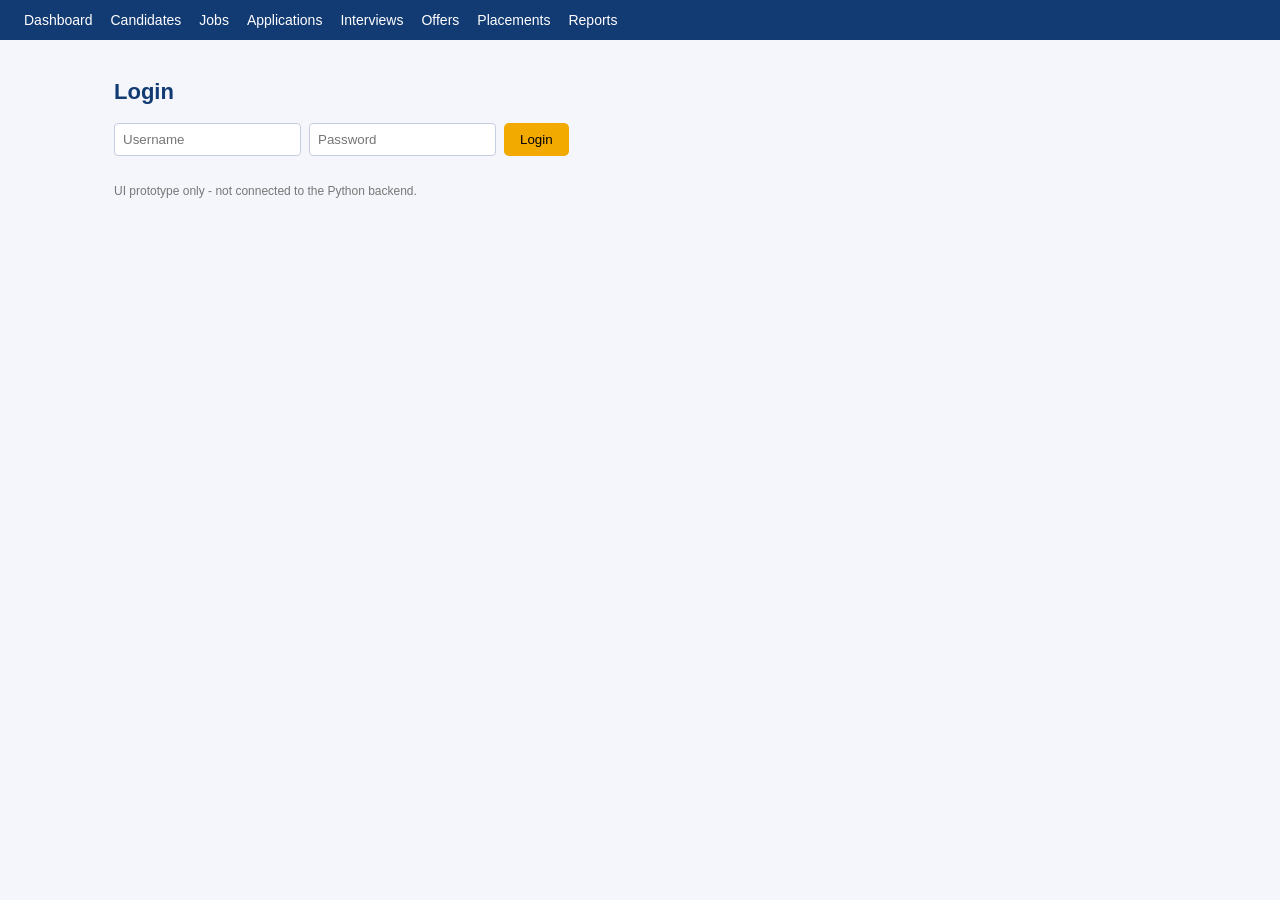
<file: index.html>
<!DOCTYPE html><html lang="en"><head><meta charset="utf-8"><meta name="viewport" content="width=device-width,initial-scale=1"><title>Login - RPMS</title><link rel="stylesheet" href="style.css"></head><body><nav><a href="dashboard.html">Dashboard</a><a href="candidates.html">Candidates</a><a href="jobs.html">Jobs</a><a href="applications.html">Applications</a><a href="interviews.html">Interviews</a><a href="offers.html">Offers</a><a href="placements.html">Placements</a><a href="reports.html">Reports</a></nav><main><h1>Login</h1><form onsubmit="return false"><input placeholder="Username"><input type="password" placeholder="Password"><button class="btn">Login</button></form><p class="note">UI prototype only - not connected to the Python backend.</p></main></body></html>
</file>
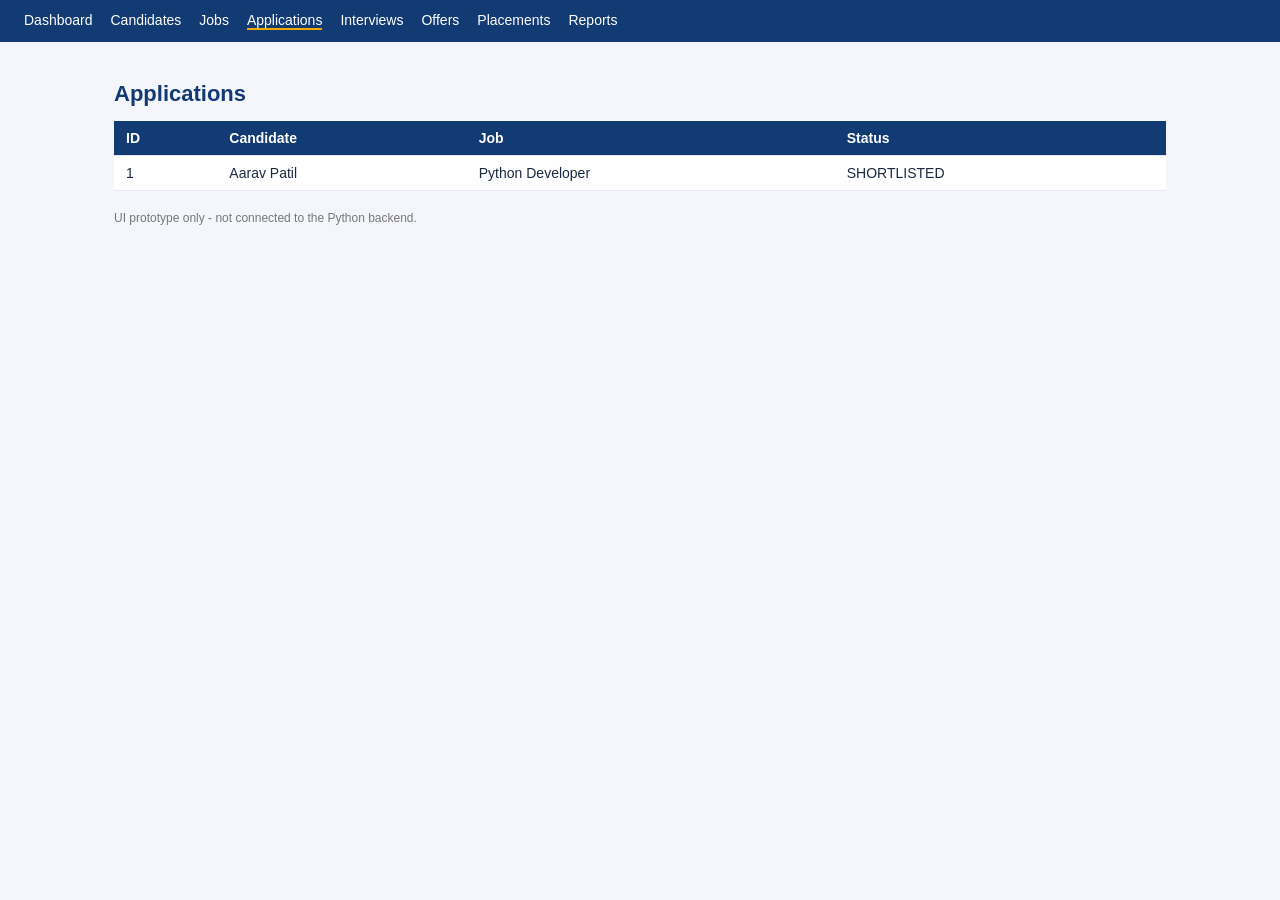
<file: applications.html>
<!DOCTYPE html><html lang="en"><head><meta charset="utf-8"><meta name="viewport" content="width=device-width,initial-scale=1"><title>Applications - RPMS</title><link rel="stylesheet" href="style.css"></head><body><nav><a href="dashboard.html">Dashboard</a><a href="candidates.html">Candidates</a><a href="jobs.html">Jobs</a><a href="applications.html" class=active>Applications</a><a href="interviews.html">Interviews</a><a href="offers.html">Offers</a><a href="placements.html">Placements</a><a href="reports.html">Reports</a></nav><main><h1>Applications</h1><table><tr><th>ID</th><th>Candidate</th><th>Job</th><th>Status</th></tr><tr><td>1</td><td>Aarav Patil</td><td>Python Developer</td><td>SHORTLISTED</td></tr></table><p class="note">UI prototype only - not connected to the Python backend.</p></main></body></html>
</file>
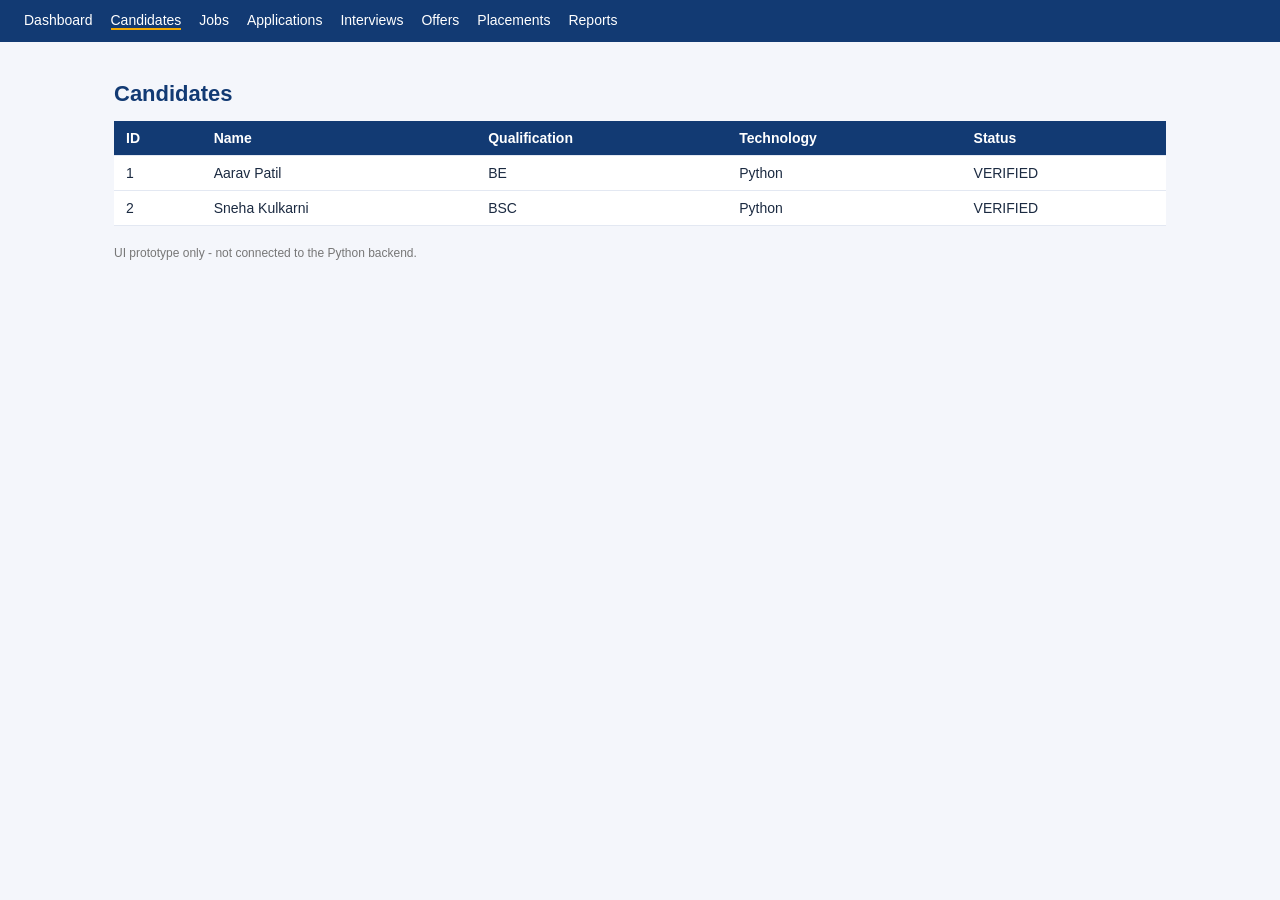
<file: candidates.html>
<!DOCTYPE html><html lang="en"><head><meta charset="utf-8"><meta name="viewport" content="width=device-width,initial-scale=1"><title>Candidates - RPMS</title><link rel="stylesheet" href="style.css"></head><body><nav><a href="dashboard.html">Dashboard</a><a href="candidates.html" class=active>Candidates</a><a href="jobs.html">Jobs</a><a href="applications.html">Applications</a><a href="interviews.html">Interviews</a><a href="offers.html">Offers</a><a href="placements.html">Placements</a><a href="reports.html">Reports</a></nav><main><h1>Candidates</h1><table><tr><th>ID</th><th>Name</th><th>Qualification</th><th>Technology</th><th>Status</th></tr><tr><td>1</td><td>Aarav Patil</td><td>BE</td><td>Python</td><td>VERIFIED</td></tr><tr><td>2</td><td>Sneha Kulkarni</td><td>BSC</td><td>Python</td><td>VERIFIED</td></tr></table><p class="note">UI prototype only - not connected to the Python backend.</p></main></body></html>
</file>
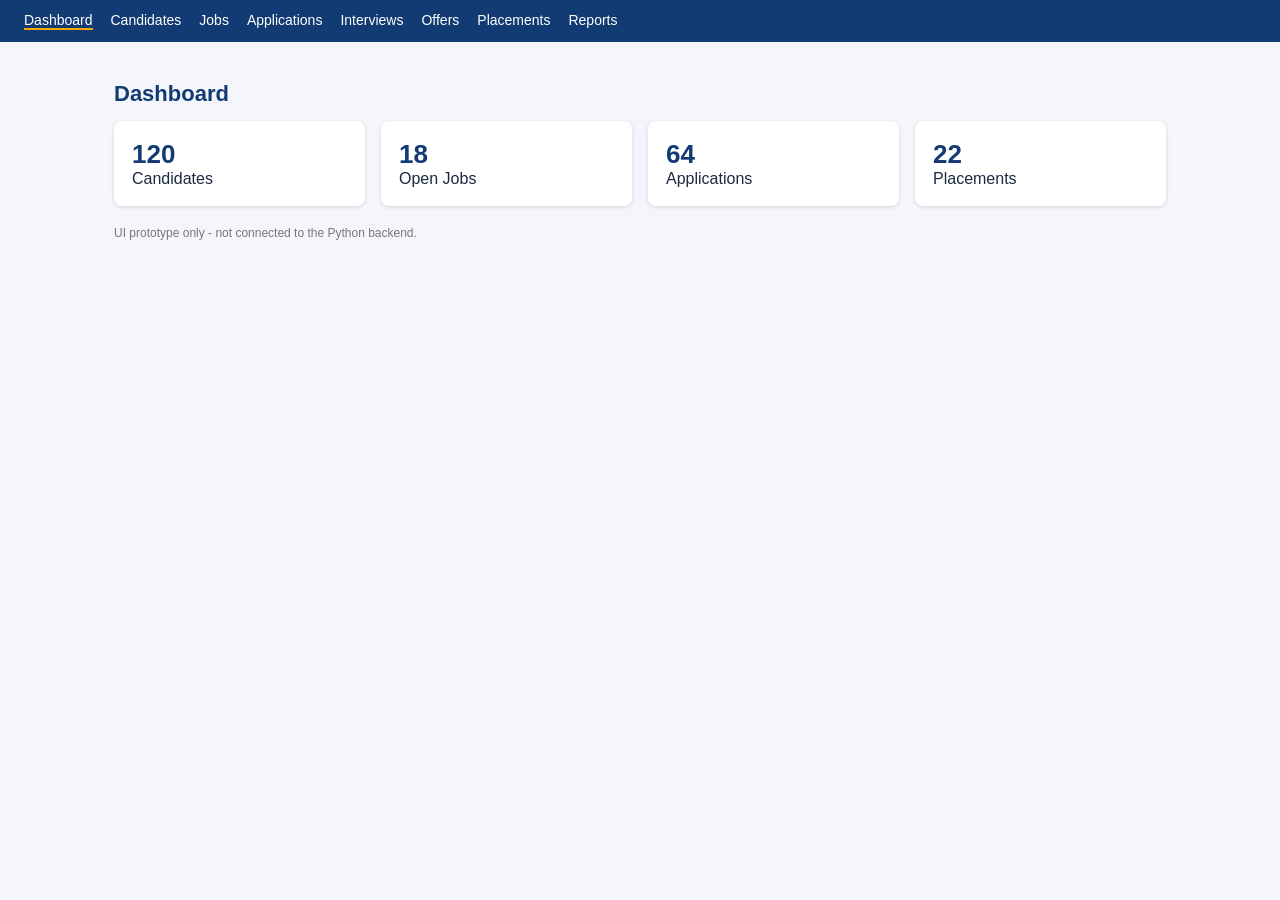
<file: dashboard.html>
<!DOCTYPE html><html lang="en"><head><meta charset="utf-8"><meta name="viewport" content="width=device-width,initial-scale=1"><title>Dashboard - RPMS</title><link rel="stylesheet" href="style.css"></head><body><nav><a href="dashboard.html" class=active>Dashboard</a><a href="candidates.html">Candidates</a><a href="jobs.html">Jobs</a><a href="applications.html">Applications</a><a href="interviews.html">Interviews</a><a href="offers.html">Offers</a><a href="placements.html">Placements</a><a href="reports.html">Reports</a></nav><main><h1>Dashboard</h1><div class="cards"><div class="card"><b>120</b>Candidates</div><div class="card"><b>18</b>Open Jobs</div><div class="card"><b>64</b>Applications</div><div class="card"><b>22</b>Placements</div></div><p class="note">UI prototype only - not connected to the Python backend.</p></main></body></html>
</file>
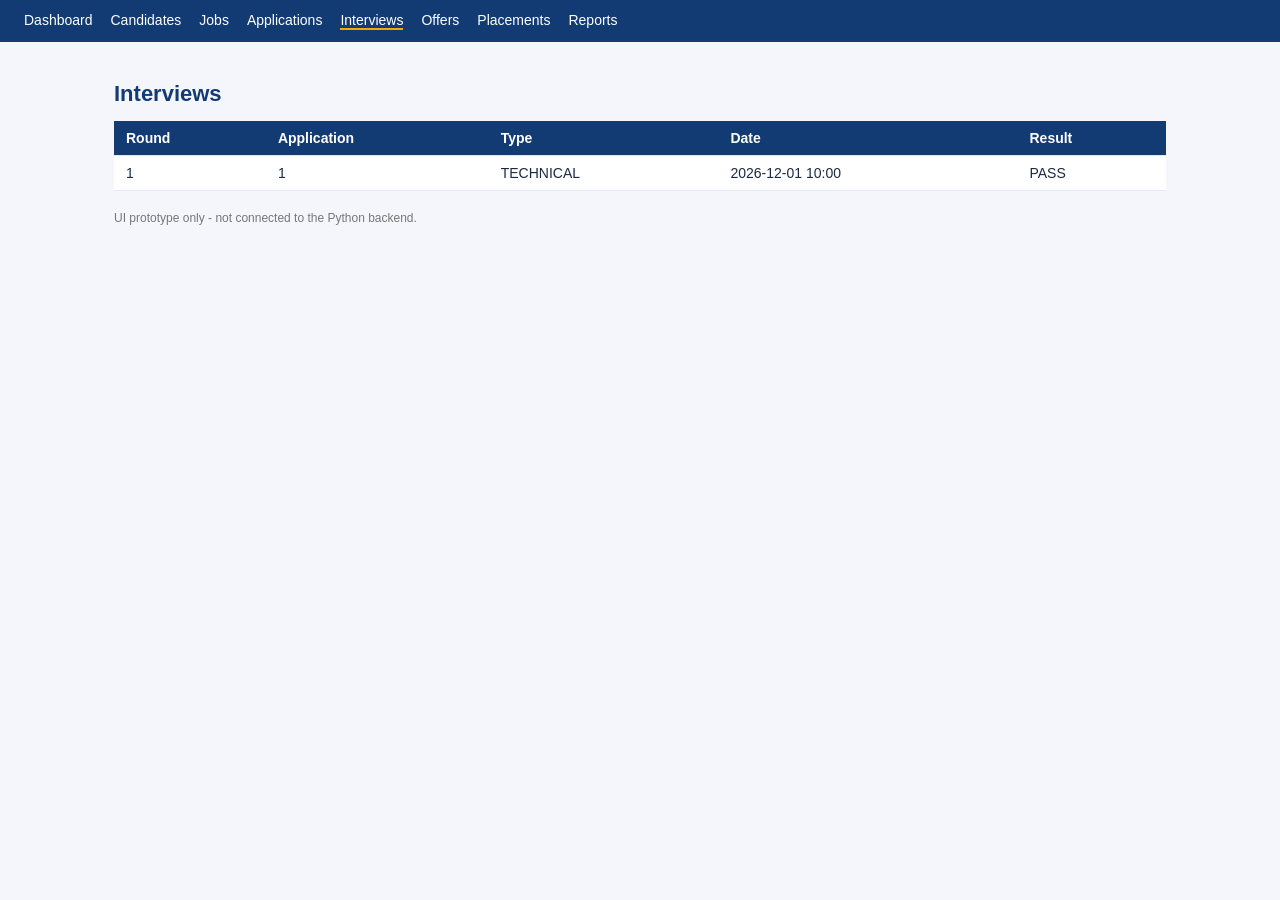
<file: interviews.html>
<!DOCTYPE html><html lang="en"><head><meta charset="utf-8"><meta name="viewport" content="width=device-width,initial-scale=1"><title>Interviews - RPMS</title><link rel="stylesheet" href="style.css"></head><body><nav><a href="dashboard.html">Dashboard</a><a href="candidates.html">Candidates</a><a href="jobs.html">Jobs</a><a href="applications.html">Applications</a><a href="interviews.html" class=active>Interviews</a><a href="offers.html">Offers</a><a href="placements.html">Placements</a><a href="reports.html">Reports</a></nav><main><h1>Interviews</h1><table><tr><th>Round</th><th>Application</th><th>Type</th><th>Date</th><th>Result</th></tr><tr><td>1</td><td>1</td><td>TECHNICAL</td><td>2026-12-01 10:00</td><td>PASS</td></tr></table><p class="note">UI prototype only - not connected to the Python backend.</p></main></body></html>
</file>
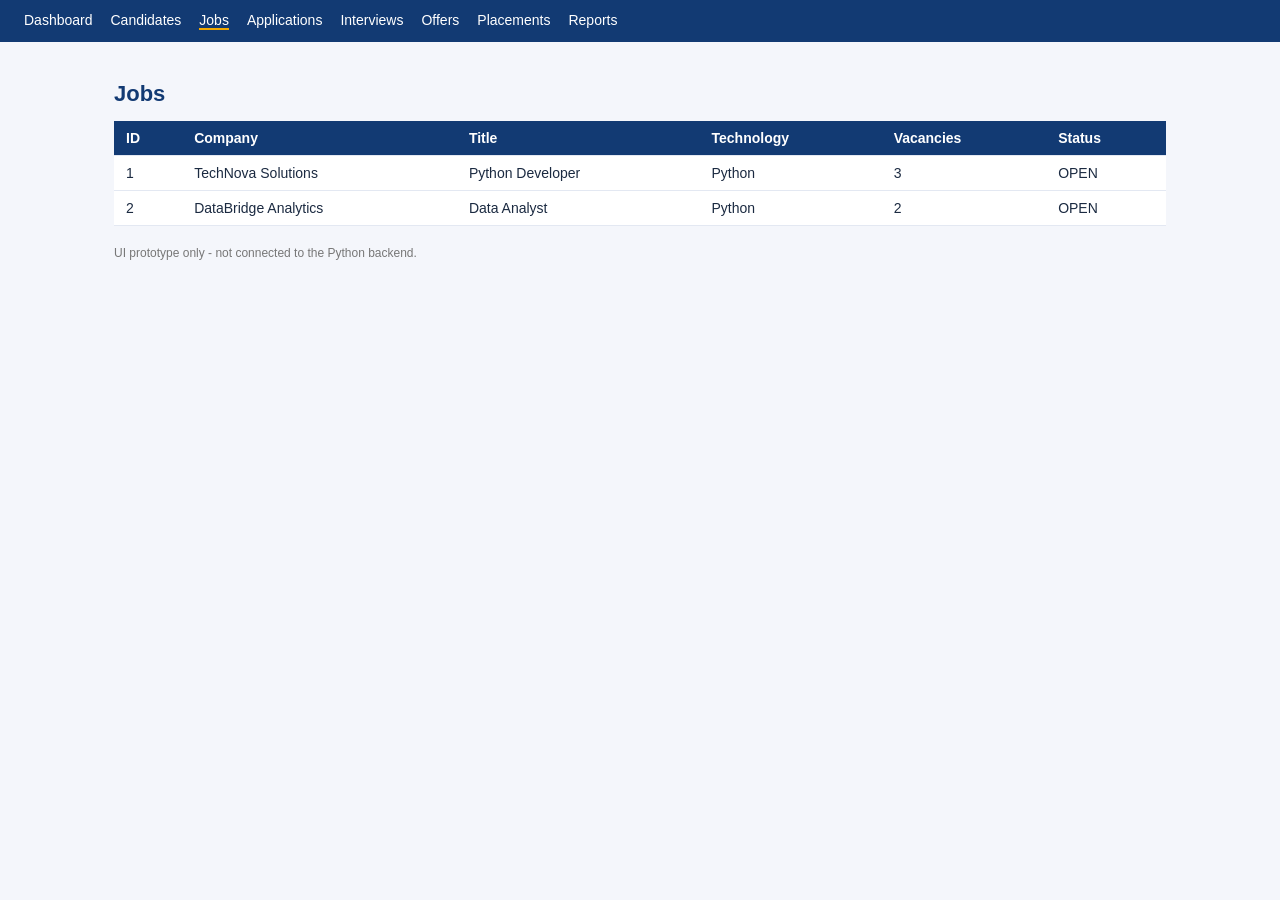
<file: jobs.html>
<!DOCTYPE html><html lang="en"><head><meta charset="utf-8"><meta name="viewport" content="width=device-width,initial-scale=1"><title>Jobs - RPMS</title><link rel="stylesheet" href="style.css"></head><body><nav><a href="dashboard.html">Dashboard</a><a href="candidates.html">Candidates</a><a href="jobs.html" class=active>Jobs</a><a href="applications.html">Applications</a><a href="interviews.html">Interviews</a><a href="offers.html">Offers</a><a href="placements.html">Placements</a><a href="reports.html">Reports</a></nav><main><h1>Jobs</h1><table><tr><th>ID</th><th>Company</th><th>Title</th><th>Technology</th><th>Vacancies</th><th>Status</th></tr><tr><td>1</td><td>TechNova Solutions</td><td>Python Developer</td><td>Python</td><td>3</td><td>OPEN</td></tr><tr><td>2</td><td>DataBridge Analytics</td><td>Data Analyst</td><td>Python</td><td>2</td><td>OPEN</td></tr></table><p class="note">UI prototype only - not connected to the Python backend.</p></main></body></html>
</file>
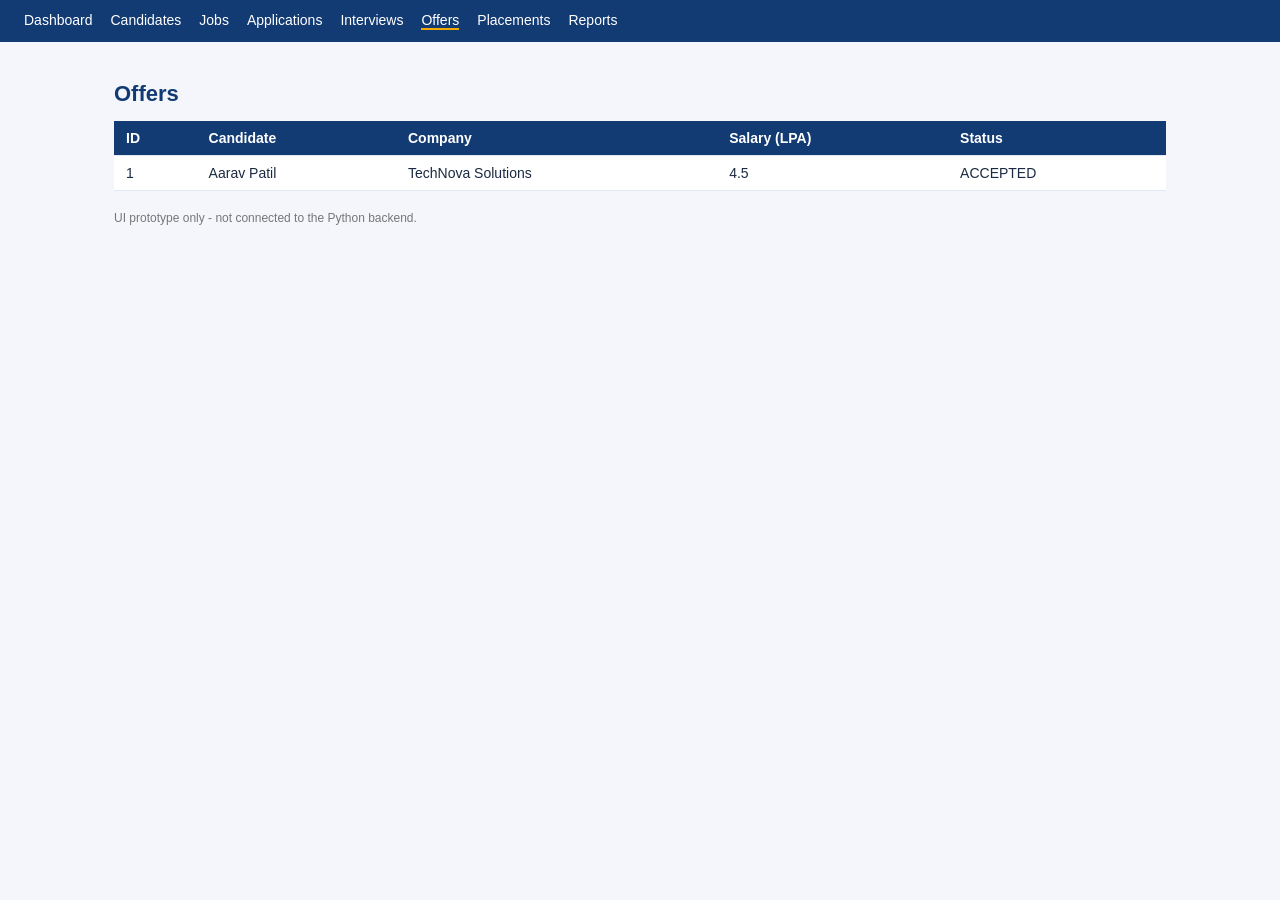
<file: offers.html>
<!DOCTYPE html><html lang="en"><head><meta charset="utf-8"><meta name="viewport" content="width=device-width,initial-scale=1"><title>Offers - RPMS</title><link rel="stylesheet" href="style.css"></head><body><nav><a href="dashboard.html">Dashboard</a><a href="candidates.html">Candidates</a><a href="jobs.html">Jobs</a><a href="applications.html">Applications</a><a href="interviews.html">Interviews</a><a href="offers.html" class=active>Offers</a><a href="placements.html">Placements</a><a href="reports.html">Reports</a></nav><main><h1>Offers</h1><table><tr><th>ID</th><th>Candidate</th><th>Company</th><th>Salary (LPA)</th><th>Status</th></tr><tr><td>1</td><td>Aarav Patil</td><td>TechNova Solutions</td><td>4.5</td><td>ACCEPTED</td></tr></table><p class="note">UI prototype only - not connected to the Python backend.</p></main></body></html>
</file>
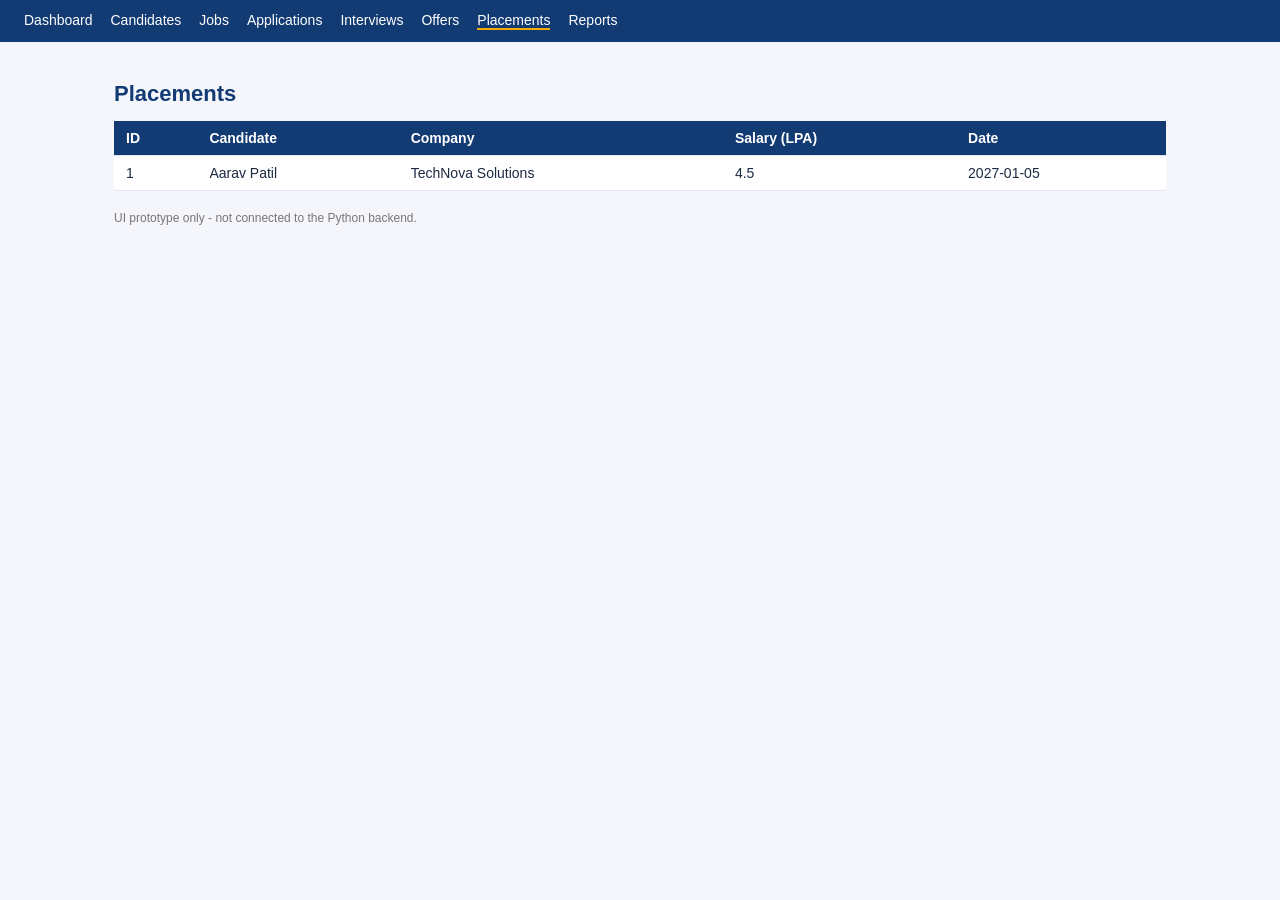
<file: placements.html>
<!DOCTYPE html><html lang="en"><head><meta charset="utf-8"><meta name="viewport" content="width=device-width,initial-scale=1"><title>Placements - RPMS</title><link rel="stylesheet" href="style.css"></head><body><nav><a href="dashboard.html">Dashboard</a><a href="candidates.html">Candidates</a><a href="jobs.html">Jobs</a><a href="applications.html">Applications</a><a href="interviews.html">Interviews</a><a href="offers.html">Offers</a><a href="placements.html" class=active>Placements</a><a href="reports.html">Reports</a></nav><main><h1>Placements</h1><table><tr><th>ID</th><th>Candidate</th><th>Company</th><th>Salary (LPA)</th><th>Date</th></tr><tr><td>1</td><td>Aarav Patil</td><td>TechNova Solutions</td><td>4.5</td><td>2027-01-05</td></tr></table><p class="note">UI prototype only - not connected to the Python backend.</p></main></body></html>
</file>
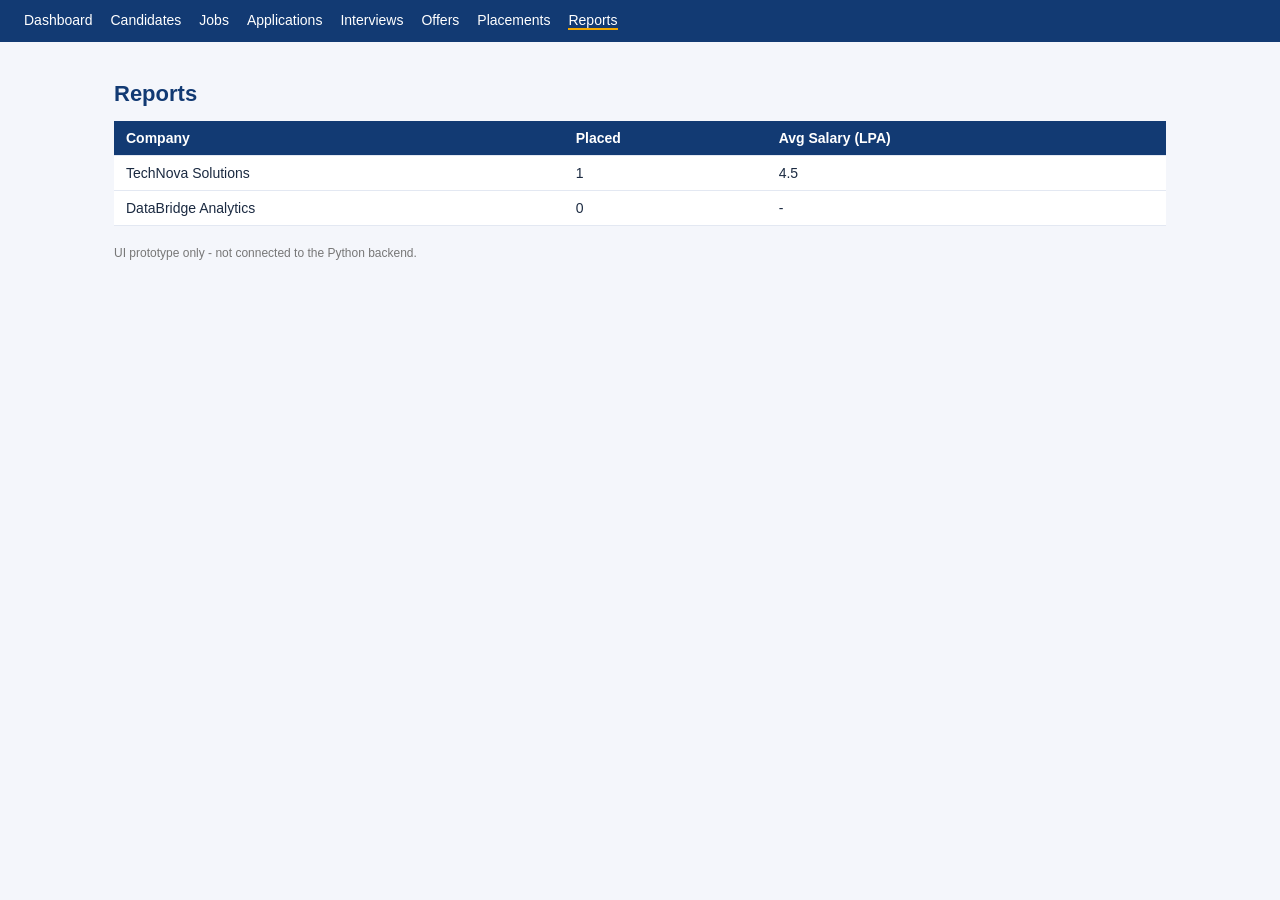
<file: reports.html>
<!DOCTYPE html><html lang="en"><head><meta charset="utf-8"><meta name="viewport" content="width=device-width,initial-scale=1"><title>Reports - RPMS</title><link rel="stylesheet" href="style.css"></head><body><nav><a href="dashboard.html">Dashboard</a><a href="candidates.html">Candidates</a><a href="jobs.html">Jobs</a><a href="applications.html">Applications</a><a href="interviews.html">Interviews</a><a href="offers.html">Offers</a><a href="placements.html">Placements</a><a href="reports.html" class=active>Reports</a></nav><main><h1>Reports</h1><table><tr><th>Company</th><th>Placed</th><th>Avg Salary (LPA)</th></tr><tr><td>TechNova Solutions</td><td>1</td><td>4.5</td></tr><tr><td>DataBridge Analytics</td><td>0</td><td>-</td></tr></table><p class="note">UI prototype only - not connected to the Python backend.</p></main></body></html>
</file>
<file: style.css>
*{box-sizing:border-box}body{margin:0;font-family:Segoe UI,Arial,sans-serif;background:#f4f6fb;color:#1b2a41}
nav{background:#123a73;padding:12px 24px;display:flex;gap:18px;flex-wrap:wrap}nav a{color:#fff;text-decoration:none;font-size:14px}
nav a.active{border-bottom:2px solid #f2a900}main{padding:24px;max-width:1100px;margin:auto}
h1{color:#123a73;font-size:22px}.cards{display:flex;gap:16px;flex-wrap:wrap}
.card{background:#fff;border-radius:8px;padding:18px;flex:1;min-width:160px;box-shadow:0 1px 4px #0002}.card b{font-size:26px;color:#123a73;display:block}
table{width:100%;border-collapse:collapse;background:#fff;margin-top:12px}th{background:#123a73;color:#fff;text-align:left}
th,td{padding:9px 12px;border-bottom:1px solid #e3e8f2;font-size:14px}.btn{background:#f2a900;border:0;padding:9px 16px;border-radius:5px;cursor:pointer}
input,select{padding:8px;margin:4px 8px 8px 0;border:1px solid #c5cde0;border-radius:4px}.note{font-size:12px;color:#777;margin-top:20px}
</file>
